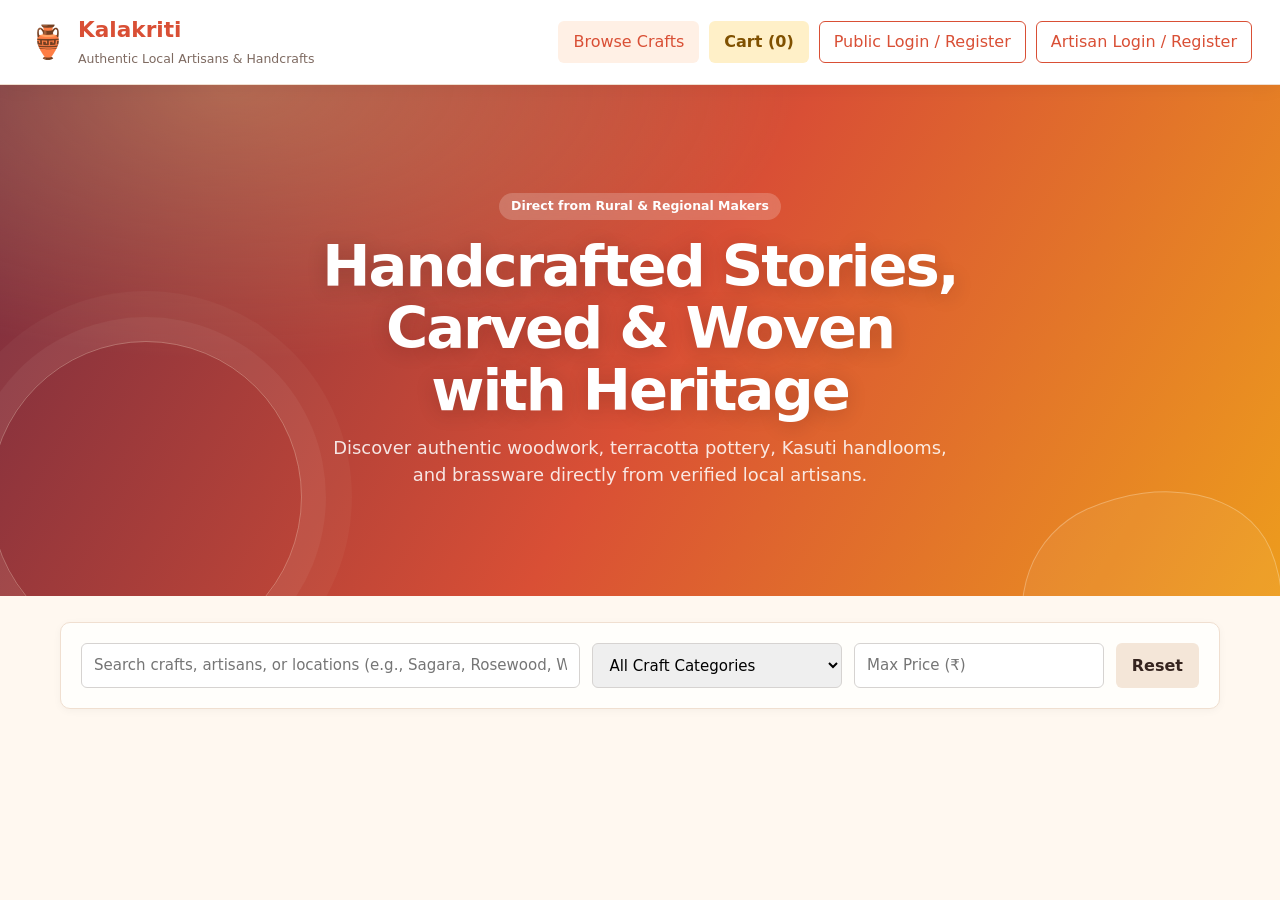
<file: frontend/index.html>
<!DOCTYPE html>
<html lang="en">
<head>
  <meta charset="UTF-8" />
  <meta name="viewport" content="width=device-width, initial-scale=1.0" />
  <title>Kalakriti | Local Artisan & Handcraft Marketplace</title>
  <link rel="stylesheet" href="css/style.css" />
</head>
<body>
  <!-- Top Navigation Bar -->
  <header class="navbar">
    <div class="nav-brand" onclick="showSection('marketplace')">
      <span class="brand-icon">🏺</span>
      <div>
        <h1>Kalakriti</h1>
        <small>Authentic Local Artisans & Handcrafts</small>
      </div>
    </div>

    <nav class="nav-links">
      <button class="nav-btn active" id="nav-marketplace" onclick="showSection('marketplace')">Browse Crafts</button>
      <button class="nav-btn hidden" id="nav-artisan" onclick="showSection('artisan-dashboard')">Artisan Studio</button>
      <button class="nav-btn hidden" id="nav-orders" onclick="showSection('customer-orders')">My Orders</button>
      <button class="nav-btn cart-btn" id="nav-cart" onclick="toggleCartDrawer()">
        Cart (<span id="cart-count">0</span>)
      </button>
      <button class="nav-btn primary-outline" id="nav-auth" onclick="openAuthModal()">Public Login / Register</button>
      <button class="nav-btn primary-outline" id="nav-artisan-auth" onclick="openArtisanAuthModal()">Artisan Login / Register</button>
      <div class="user-pill hidden" id="user-pill">
        <span id="user-greeting"></span>
        <button class="btn-sm btn-danger" onclick="logoutUser()">Logout</button>
      </div>
    </nav>
  </header>

  <!-- Hero Banner -->
  <section class="hero" id="hero-banner">
    <div class="hero-content">
      <span class="badge">Direct from Rural & Regional Makers</span>
      <h2>Handcrafted Stories, Carved & Woven with Heritage</h2>
      <p>Discover authentic woodwork, terracotta pottery, Kasuti handlooms, and brassware directly from verified local artisans.</p>
    </div>
  </section>

  <!-- SECTION 1: CUSTOMER / PUBLIC MARKETPLACE FLOW -->
  <main class="container" id="section-marketplace">
    <!-- Search & Filter Bar (Matches Flowchart: Browse -> Search / Filter Products) -->
    <div class="filter-bar card">
      <input type="text" id="search-input" placeholder="Search crafts, artisans, or locations (e.g., Sagara, Rosewood, Warli)..." oninput="loadProducts()" />
      <select id="category-filter" onchange="loadProducts()">
        <option value="All">All Craft Categories</option>
        <option value="Woodwork">Woodwork</option>
        <option value="Pottery">Pottery & Terracotta</option>
        <option value="Textiles">Handloom & Textiles</option>
        <option value="Metalwork">Brass & Metalwork</option>
        <option value="Bamboo & Cane">Bamboo & Cane</option>
      </select>
      <input type="number" id="max-price-filter" placeholder="Max Price (₹)" min="0" oninput="loadProducts()" />
      <button class="btn-secondary" onclick="resetFilters()">Reset</button>
    </div>

    <!-- Product Grid -->
    <div id="product-grid" class="product-grid"></div>
  </main>

  <!-- SECTION 2: CUSTOMER ORDERS VIEW -->
  <section class="container hidden" id="section-customer-orders">
    <div class="section-header">
      <h2>My Placed Orders</h2>
      <button class="btn-secondary" onclick="showSection('marketplace')">← Continue Shopping</button>
    </div>
    <div id="customer-orders-list" class="orders-list"></div>
  </section>

  <!-- SECTION 3: ARTISAN STUDIO FLOW (Manage Profile -> Add/Update Products -> Set Price & Availability) -->
  <section class="container hidden" id="section-artisan-dashboard">
    <div class="section-header">
      <h2>Artisan Studio Workspace</h2>
      <span class="badge">Artisan Account</span>
    </div>

    <div class="artisan-grid">
      <!-- Manage Profile -->
      <div class="card">
        <h3>1. Manage Artisan Profile</h3>
        <form id="artisan-profile-form" onsubmit="updateArtisanProfile(event)">
          <label>Full Name / Workshop Name</label>
          <input type="text" id="art-name" required />
          <label>Craft Specialty</label>
          <input type="text" id="art-specialty" placeholder="e.g., Sandalwood Carving, Terracotta" />
          <label>Village / City Location</label>
          <input type="text" id="art-location" placeholder="e.g., Puttur, Karnataka" />
          <label>Contact Phone</label>
          <input type="text" id="art-phone" />
          <label>Artisan Story / Bio</label>
          <textarea id="art-bio" rows="3"></textarea>
          <button type="submit" class="btn-primary full-width">Save Profile</button>
        </form>
      </div>

      <!-- Add New Product with Image Storage -->
      <div class="card">
        <h3>2. Add New Handcraft Product</h3>
        <form id="add-product-form" onsubmit="addArtisanProduct(event)">
          <label>Craft Title</label>
          <input type="text" id="prod-title" required placeholder="e.g., Hand-Carved Sandalwood Peacock" />
          <div class="form-row">
            <div>
              <label>Category</label>
              <select id="prod-category">
                <option value="Woodwork">Woodwork</option>
                <option value="Pottery">Pottery</option>
                <option value="Textiles">Textiles</option>
                <option value="Metalwork">Metalwork</option>
                <option value="Bamboo & Cane">Bamboo & Cane</option>
              </select>
            </div>
            <div>
              <label>Price (₹ INR)</label>
              <input type="number" id="prod-price" min="1" step="1" required placeholder="1200" />
            </div>
          </div>
          <div class="form-row">
            <div>
              <label>Available Stock Qty</label>
              <input type="number" id="prod-stock" min="0" value="5" required />
            </div>
            <div>
              <label>Availability Status</label>
              <select id="prod-available">
                <option value="1">Available for Sale</option>
                <option value="0">Out of Stock / Hidden</option>
              </select>
            </div>
          </div>
          <label>Upload Craft Photo (Image Storage)</label>
          <input type="file" id="prod-image-file" accept="image/*" />
          <label>Or External Image URL (Optional)</label>
          <input type="url" id="prod-image-url" placeholder="https://..." />
          <label>Craft Description & Materials</label>
          <textarea id="prod-desc" rows="2" required></textarea>
          <button type="submit" class="btn-primary full-width">Publish Craft</button>
        </form>
      </div>
    </div>

    <!-- Artisan Product Inventory: Update Price & Availability -->
    <div class="card mt-20">
      <h3>3. My Listed Crafts (Update Price, Stock & Availability)</h3>
      <div class="table-responsive">
        <table>
          <thead>
            <tr>
              <th>Photo</th>
              <th>Title</th>
              <th>Category</th>
              <th>Price (₹)</th>
              <th>Stock</th>
              <th>Availability</th>
              <th>Actions</th>
            </tr>
          </thead>
          <tbody id="artisan-products-tbody"></tbody>
        </table>
      </div>
    </div>

    <!-- Incoming Orders for Artisan -->
    <div class="card mt-20">
      <h3>4. Customer Orders for My Crafts</h3>
      <div class="table-responsive">
        <table>
          <thead>
            <tr>
              <th>Order #</th>
              <th>Craft</th>
              <th>Qty</th>
              <th>Subtotal (₹)</th>
              <th>Customer</th>
              <th>Shipping Address</th>
              <th>Status</th>
            </tr>
          </thead>
          <tbody id="artisan-orders-tbody"></tbody>
        </table>
      </div>
    </div>
  </section>

  <!-- PRODUCT DETAILS MODAL (Matches Flowchart: View Product Details -> Add to Cart) -->
  <div class="modal hidden" id="product-detail-modal">
    <div class="modal-content modal-lg">
      <button class="close-btn" onclick="closeProductModal()">×</button>
      <div id="product-detail-body"></div>
    </div>
  </div>

  <!-- PUBLIC LOGIN / CUSTOMER REGISTRATION MODAL -->
  <div class="modal hidden" id="auth-modal">
    <div class="modal-content">
      <button class="close-btn" onclick="closeAuthModal()">×</button>
      <div class="auth-tabs">
        <button class="tab-btn active" id="tab-register" onclick="switchAuthTab('register')">Register to Buy</button>
        <button class="tab-btn" id="tab-login" onclick="switchAuthTab('login')">Public Login</button>
      </div>

      <!-- Login Form -->
      <form id="public-login-form" class="hidden" onsubmit="handlePublicLogin(event)">
        <h3>Sign In to Customer Account</h3>
        <label>Email Address</label>
        <input type="email" id="login-email" required placeholder="Enter your email address" />
        <label>Password</label>
        <input type="password" id="login-password" required placeholder="••••••••" />
        <button type="submit" class="btn-primary full-width">Login</button>
      </form>

      <!-- Register Form -->
      <form id="public-register-form" onsubmit="handlePublicRegister(event)">
        <h3>Create Customer Account</h3>
        <label>Full Name</label>
        <input type="text" id="reg-name" required />
        <label>Email Address</label>
        <input type="email" id="reg-email" required />
        <label>Password</label>
        <input type="password" id="reg-password" minlength="4" required />
        <label>City / Village Location (optional)</label>
        <input type="text" id="reg-location" placeholder="e.g., Puttur, Karnataka" />
        <button type="submit" class="btn-primary full-width">Register & Continue</button>
      </form>
    </div>
  </div>

  <!-- ARTISAN LOGIN / REGISTRATION MODAL -->
  <div class="modal hidden" id="artisan-auth-modal">
    <div class="modal-content">
      <button class="close-btn" onclick="closeArtisanAuthModal()">×</button>
      <div class="auth-tabs">
        <button class="tab-btn active" id="artisan-tab-register" onclick="switchArtisanAuthTab('register')">Artisan Registration</button>
        <button class="tab-btn" id="artisan-tab-login" onclick="switchArtisanAuthTab('login')">Artisan Login</button>
      </div>

      <form id="artisan-login-form" class="hidden" onsubmit="handleArtisanLogin(event)">
        <h3>Sign In to Artisan Studio</h3>
        <label>Email Address</label>
        <input type="email" id="artisan-login-email" required />
        <label>Password</label>
        <input type="password" id="artisan-login-password" required />
        <button type="submit" class="btn-primary full-width">Login to Artisan Studio</button>
      </form>

      <form id="artisan-register-form" onsubmit="handleArtisanRegister(event)">
        <h3>Create an Artisan Account</h3>
        <label>Full Name / Workshop Name</label>
        <input type="text" id="artisan-reg-name" required />
        <label>Email Address</label>
        <input type="email" id="artisan-reg-email" required />
        <label>Password</label>
        <input type="password" id="artisan-reg-password" minlength="4" required />
        <label>Craft Specialty</label>
        <input type="text" id="artisan-reg-specialty" required placeholder="e.g., Wood Carving, Pottery" />
        <label>City / Village Location</label>
        <input type="text" id="artisan-reg-location" />
        <label>Contact Phone (optional)</label>
        <input type="tel" id="artisan-reg-phone" />
        <label>Short Artisan Story (optional)</label>
        <textarea id="artisan-reg-bio" rows="2"></textarea>
        <button type="submit" class="btn-primary full-width">Register & Open Artisan Studio</button>
      </form>
    </div>
  </div>

  <!-- SHOPPING CART & CHECKOUT DRAWER (Matches Flowchart: Add to Cart -> Place Order) -->
  <div class="drawer hidden" id="cart-drawer">
    <div class="drawer-header">
      <h3>Your Craft Cart</h3>
      <button class="close-btn" onclick="toggleCartDrawer()">×</button>
    </div>
    <div id="cart-items-container" class="drawer-body"></div>
    <div class="drawer-footer">
      <div class="cart-total">
        <span>Total Amount:</span>
        <strong id="cart-total-amount">₹0</strong>
      </div>
      <label>Delivery Address</label>
      <textarea id="checkout-address" rows="2" placeholder="Enter full shipping address with PIN code..."></textarea>
      <label>Payment Method</label>
      <select id="checkout-payment">
        <option value="Cash on Delivery" selected>Cash on Delivery</option>
      </select>
      <button class="btn-primary full-width mt-10" onclick="placeOrder()">Place Order</button>
    </div>
  </div>

  <div id="toast" class="toast hidden"></div>

  <script src="js/config.js"></script>
  <script src="js/storefront.js"></script>
</body>
</html>
</file>
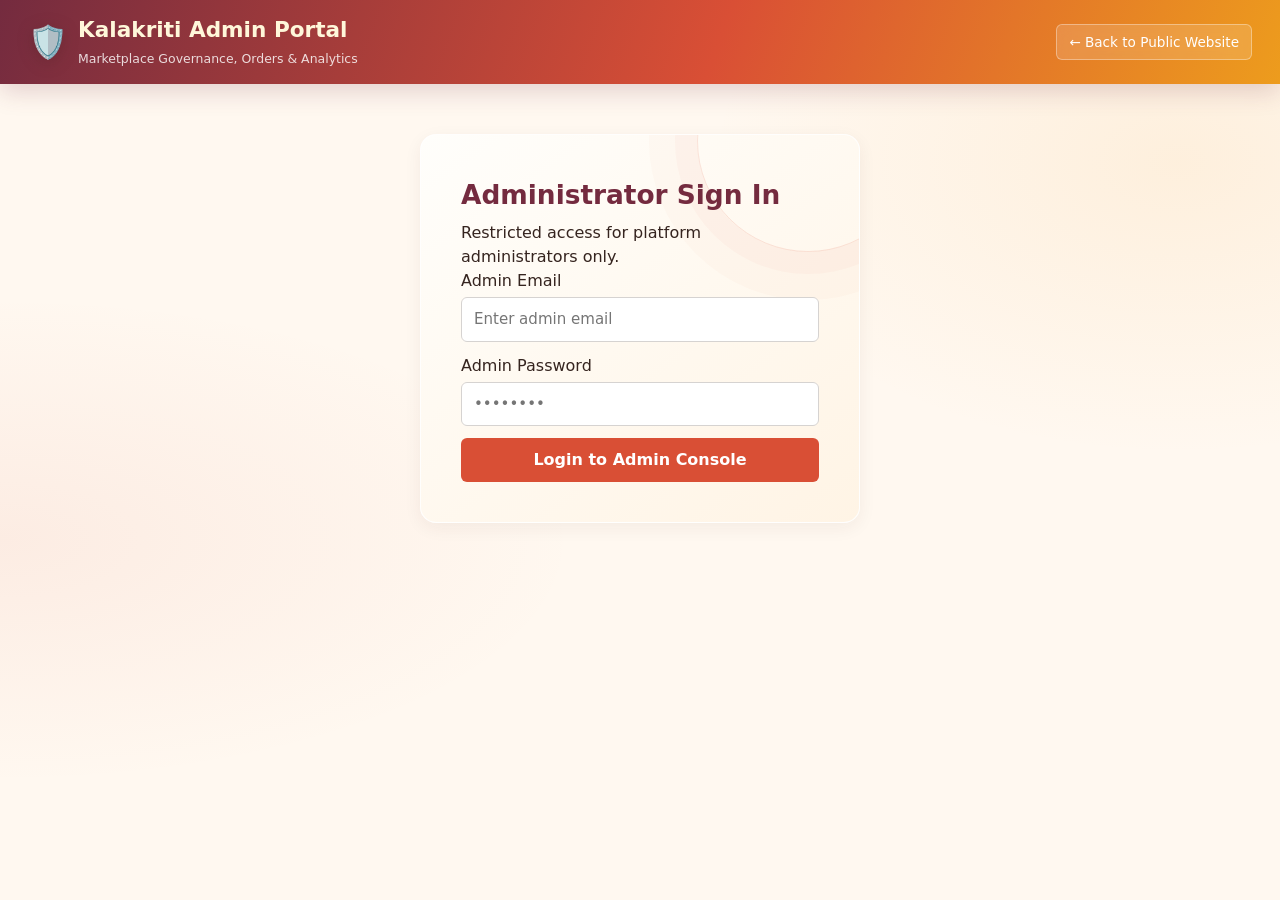
<file: frontend/admin.html>
<!DOCTYPE html>
<html lang="en">
<head>
  <meta charset="UTF-8" />
  <meta name="viewport" content="width=device-width, initial-scale=1.0" />
  <title>Kalakriti Admin Portal | Governance & Reports</title>
  <link rel="stylesheet" href="css/style.css" />
</head>
<body class="admin-body">
  <header class="navbar admin-navbar">
    <div class="nav-brand">
      <span class="brand-icon">🛡️</span>
      <div>
        <h1>Kalakriti Admin Portal</h1>
        <small>Marketplace Governance, Orders & Analytics</small>
      </div>
    </div>
    <div class="nav-links">
      <a href="index.html" class="admin-portal-link">← Back to Public Website</a>
      <button class="btn-sm btn-danger hidden" id="admin-logout-btn" onclick="adminLogout()">Admin Logout</button>
    </div>
  </header>

  <!-- STEP 1: ADMIN LOGIN VIEW (Matches Flowchart: Admin -> Admin Login -> Valid Credentials?) -->
  <main class="container" id="admin-login-section">
    <div class="card auth-card-center">
      <h2>Administrator Sign In</h2>
      <p class="muted">Restricted access for platform administrators only.</p>
      <form onsubmit="handleAdminLogin(event)">
        <label>Admin Email</label>
        <input type="email" id="admin-email" required placeholder="Enter admin email" />
        <label>Admin Password</label>
        <input type="password" id="admin-password" required placeholder="••••••••" />
        <button type="submit" class="btn-primary full-width">Login to Admin Console</button>
      </form>
    </div>
  </main>

  <!-- STEP 2: ADMIN DASHBOARD (Manage Users -> Manage Products -> View & Update Orders -> Generate Reports) -->
  <main class="container hidden" id="admin-dashboard-section">
    <div class="admin-tabs">
      <button class="tab-btn active" onclick="switchAdminTab('reports', this)">📊 Generate Reports</button>
      <button class="tab-btn" onclick="switchAdminTab('users', this)">👥 Manage Users</button>
      <button class="tab-btn" onclick="switchAdminTab('products', this)">🏺 Manage Products</button>
      <button class="tab-btn" onclick="switchAdminTab('orders', this)">📦 View & Update Orders</button>
    </div>

    <!-- TAB 1: GENERATE REPORTS -->
    <section id="admin-tab-reports" class="admin-panel">
      <div class="section-header">
        <h2>Marketplace Performance & Sales Reports</h2>
        <button class="btn-primary" onclick="downloadSalesCSV()">⬇ Export CSV Report</button>
      </div>

      <div class="kpi-grid" id="admin-kpi-grid"></div>

      <div class="artisan-grid mt-20">
        <div class="card">
          <h3>Category Inventory Breakdown</h3>
          <table>
            <thead>
              <tr>
                <th>Craft Category</th>
                <th>Listed Items</th>
                <th>Total Stock Units</th>
              </tr>
            </thead>
            <tbody id="report-category-tbody"></tbody>
          </table>
        </div>

        <div class="card">
          <h3>Artisan Sales Leaderboard</h3>
          <table>
            <thead>
              <tr>
                <th>Artisan</th>
                <th>Location</th>
                <th>Units Sold</th>
                <th>Total Revenue (₹)</th>
              </tr>
            </thead>
            <tbody id="report-artisan-tbody"></tbody>
          </table>
        </div>
      </div>
    </section>

    <!-- TAB 2: MANAGE USERS (Artisans & Customers) -->
    <section id="admin-tab-users" class="admin-panel hidden">
      <div class="card">
        <h3>Manage Registered Artisans & Customers</h3>
        <div class="table-responsive">
          <table>
            <thead>
              <tr>
                <th>ID</th>
                <th>Name</th>
                <th>Email</th>
                <th>Role</th>
                <th>Location / Specialty</th>
                <th>Status</th>
                <th>Action</th>
              </tr>
            </thead>
            <tbody id="admin-users-tbody"></tbody>
          </table>
        </div>
      </div>
    </section>

    <!-- TAB 3: MANAGE PRODUCTS -->
    <section id="admin-tab-products" class="admin-panel hidden">
      <div class="card">
        <h3>Add Handcraft Listing</h3>
        <p class="muted">Product IDs are generated automatically and cannot be changed.</p>
        <form id="admin-add-product-form" onsubmit="adminAddProduct(event)">
          <label>Artisan</label>
          <select id="admin-new-artisan" required>
            <option value="">Select an artisan</option>
          </select>
          <div class="form-row">
            <div>
              <label>Craft Title</label>
              <input type="text" id="admin-new-title" required />
            </div>
            <div>
              <label>Category</label>
              <input type="text" id="admin-new-category" required />
            </div>
          </div>
          <div class="form-row">
            <div>
              <label>Price (₹)</label>
              <input type="number" id="admin-new-price" min="0.01" step="0.01" required />
            </div>
            <div>
              <label>Stock</label>
              <input type="number" id="admin-new-stock" min="0" step="1" value="1" required />
            </div>
          </div>
          <div class="form-row">
            <div>
              <label>Availability</label>
              <select id="admin-new-availability">
                <option value="1">Available</option>
                <option value="0">Unavailable</option>
              </select>
            </div>
            <div>
              <label>Photo URL (optional if uploading)</label>
              <input type="url" id="admin-new-image-url" />
            </div>
          </div>
          <label>Upload Photo</label>
          <input type="file" id="admin-new-image-file" accept="image/*" />
          <label>Description</label>
          <textarea id="admin-new-description" rows="3"></textarea>
          <button type="submit" class="btn-primary">Add Product</button>
        </form>
      </div>

      <div class="card mt-20">
        <h3>All Handcraft Listings Moderation</h3>
        <div class="table-responsive">
          <table>
            <thead>
              <tr>
                <th>ID</th>
                <th>Photo</th>
                <th>Craft Title</th>
                <th>Artisan</th>
                <th>Category</th>
                <th>Price (₹)</th>
                <th>Stock</th>
                <th>Availability</th>
                <th>Actions</th>
              </tr>
            </thead>
            <tbody id="admin-products-tbody"></tbody>
          </table>
        </div>
      </div>
    </section>

    <!-- TAB 4: VIEW AND UPDATE ORDERS -->
    <section id="admin-tab-orders" class="admin-panel hidden">
      <div class="card">
        <h3>Customer Orders & Fulfillment Status</h3>
        <div class="table-responsive">
          <table>
            <thead>
              <tr>
                <th>Order ID</th>
                <th>Customer</th>
                <th>Items Ordered</th>
                <th>Total (₹)</th>
                <th>Shipping Address</th>
                <th>Current Status</th>
                <th>Update Status</th>
              </tr>
            </thead>
            <tbody id="admin-orders-tbody"></tbody>
          </table>
        </div>
      </div>
    </section>
  </main>

  <div id="toast" class="toast hidden"></div>

  <script src="js/config.js"></script>
  <script src="js/admin.js"></script>
</body>
</html>
</file>
<file: frontend/css/style.css>
:root {
  --primary: #d94f35;
  --primary-dark: #b83c29;
  --accent: #d99016;
  --secondary: #16877d;
  --bg: #fff8f0;
  --card-bg: #fffefb;
  --text: #35241f;
  --muted: #7e6a61;
  --border: #f0dfd0;
  --admin-nav: #1e293b;
}

* {
  box-sizing: border-box;
  margin: 0;
  padding: 0;
  font-family: "Segoe UI", system-ui, -apple-system, sans-serif;
}

body {
  background-color: var(--bg);
  color: var(--text);
  line-height: 1.5;
}

.hidden {
  display: none !important;
}

button, input, select, textarea {
  font: inherit;
}

button {
  transition: background-color 0.2s ease, color 0.2s ease, border-color 0.2s ease, transform 0.2s ease, box-shadow 0.2s ease;
}

button:focus-visible, input:focus-visible, select:focus-visible, textarea:focus-visible {
  outline: 3px solid rgba(217, 144, 22, 0.5);
  outline-offset: 2px;
}

/* Navbar */
.navbar {
  background: #fff;
  border-bottom: 1px solid var(--border);
  padding: 14px 28px;
  display: flex;
  justify-content: space-between;
  align-items: center;
  flex-wrap: wrap;
  gap: 12px;
  position: sticky;
  top: 0;
  z-index: 100;
  box-shadow: 0 4px 18px rgba(41, 37, 36, 0.04);
}

.admin-navbar {
  background: var(--admin-nav);
  color: #fff;
}

.nav-brand {
  display: flex;
  align-items: center;
  gap: 10px;
  cursor: pointer;
}

.brand-icon {
  font-size: 2rem;
}

.nav-brand h1 {
  font-size: 1.35rem;
  color: var(--primary);
}

.admin-navbar .nav-brand h1 {
  color: #fbbf24;
}

.nav-brand small {
  color: var(--muted);
  font-size: 0.78rem;
}

.admin-navbar .nav-brand small {
  color: #cbd5e1;
}

.nav-links {
  display: flex;
  align-items: center;
  gap: 10px;
  flex-wrap: wrap;
}

.nav-btn {
  background: transparent;
  border: 1px solid transparent;
  padding: 8px 14px;
  border-radius: 6px;
  cursor: pointer;
  font-weight: 500;
  color: var(--text);
}

.nav-btn.active, .nav-btn:hover {
  background: #fff0e5;
  color: var(--primary);
}

.nav-btn:hover, .btn-primary:hover, .btn-secondary:hover {
  transform: translateY(-2px);
}

.primary-outline {
  border-color: var(--primary);
  color: var(--primary);
}

.cart-btn {
  background: #fff0c8;
  color: #805100;
  font-weight: 600;
}

.admin-portal-link {
  text-decoration: none;
  font-size: 0.85rem;
  padding: 7px 12px;
  border-radius: 6px;
  background: #1e293b;
  color: #fff;
}

.admin-navbar .admin-portal-link {
  background: #334155;
}

.user-pill {
  display: flex;
  align-items: center;
  gap: 8px;
  background: #fff0e5;
  padding: 5px 12px;
  border-radius: 20px;
  font-size: 0.88rem;
  font-weight: 600;
}

/* Hero */
.hero {
  position: relative;
  isolation: isolate;
  overflow: hidden;
  background:
    radial-gradient(ellipse at 18% 0%, rgba(255, 225, 133, 0.3), transparent 38%),
    linear-gradient(120deg, #742b3f 0%, #d94f35 52%, #ed9c1d 100%);
  color: #fff;
  padding: clamp(64px, 9vw, 108px) 28px;
  text-align: center;
}

.hero::before, .hero::after {
  content: "";
  position: absolute;
  z-index: -1;
  pointer-events: none;
}

.hero::before {
  width: 310px;
  height: 310px;
  left: max(-100px, calc(50% - 650px));
  top: 50%;
  border: 1px solid rgba(255, 246, 220, 0.3);
  border-radius: 50%;
  box-shadow: 0 0 0 24px rgba(255, 246, 220, 0.05), 0 0 0 50px rgba(255, 246, 220, 0.035);
  animation: ornament-drift 9s ease-in-out infinite;
}

.hero::after {
  width: 260px;
  height: 260px;
  right: max(-70px, calc(50% - 650px));
  bottom: -155px;
  border: 1px solid rgba(255, 246, 220, 0.3);
  border-radius: 42% 58% 64% 36% / 43% 42% 58% 57%;
  background: rgba(255, 246, 220, 0.06);
  transform: rotate(-24deg);
  animation: ornament-turn 18s linear infinite;
}

.hero-content {
  position: relative;
  z-index: 1;
  max-width: 720px;
  margin: 0 auto;
  animation: rise-in 0.8s cubic-bezier(0.2, 0.7, 0.2, 1) both;
}

.hero h2 {
  max-width: 800px;
  margin: 16px auto 12px;
  font-size: clamp(2.15rem, 5vw, 3.6rem);
  line-height: 1.08;
  letter-spacing: -0.035em;
  text-wrap: balance;
  text-shadow: 0 3px 20px rgba(40, 16, 8, 0.2);
}

.hero p {
  max-width: 620px;
  margin: 0 auto;
  color: rgba(255, 255, 255, 0.86);
  font-size: clamp(1rem, 1.7vw, 1.12rem);
  animation: rise-in 0.8s 0.15s cubic-bezier(0.2, 0.7, 0.2, 1) both;
}

.badge {
  display: inline-block;
  background: rgba(255, 255, 255, 0.2);
  padding: 4px 12px;
  border-radius: 99px;
  font-size: 0.78rem;
  font-weight: 600;
  backdrop-filter: blur(8px);
}

.section-header .badge {
  background: #ffedb5;
  color: #75420b;
}

/* Container & Cards */
.container {
  max-width: 1200px;
  margin: 26px auto;
  padding: 0 20px;
}

.card {
  background: var(--card-bg);
  border: 1px solid var(--border);
  border-radius: 10px;
  padding: 20px;
  box-shadow: 0 2px 8px rgba(0, 0, 0, 0.04);
  transition: box-shadow 0.25s ease, transform 0.25s ease;
}

.mt-10 { margin-top: 10px; }
.mt-20 { margin-top: 20px; }

/* Filter Bar */
.filter-bar {
  display: grid;
  grid-template-columns: 2fr 1fr 1fr auto;
  gap: 12px;
  margin-bottom: 24px;
  animation: rise-in 0.55s 0.1s both;
}

input, select, textarea {
  width: 100%;
  padding: 10px 12px;
  border: 1px solid #d6d3d1;
  border-radius: 6px;
  font-size: 0.94rem;
  margin-top: 4px;
  margin-bottom: 12px;
}

.filter-bar input, .filter-bar select {
  margin: 0;
}

/* Buttons */
.btn-primary {
  background: var(--primary);
  color: #fff;
  border: none;
  padding: 10px 16px;
  border-radius: 6px;
  cursor: pointer;
  font-weight: 600;
}

.btn-primary:hover {
  background: var(--primary-dark);
  box-shadow: 0 6px 16px rgba(184, 60, 41, 0.24);
}

.btn-secondary {
  background: #f4e6d8;
  color: var(--text);
  border: none;
  padding: 10px 16px;
  border-radius: 6px;
  cursor: pointer;
  font-weight: 600;
}

.btn-secondary:hover {
  background: #fbe0c3;
}

.btn-danger {
  background: #dc2626;
  color: #fff;
  border: none;
  padding: 6px 10px;
  border-radius: 5px;
  cursor: pointer;
}

.btn-sm {
  padding: 5px 10px;
  font-size: 0.82rem;
  border-radius: 5px;
  cursor: pointer;
}

.full-width {
  width: 100%;
}

/* Product Grid */
.product-grid {
  display: grid;
  grid-template-columns: repeat(auto-fill, minmax(270px, 1fr));
  gap: 22px;
}

.product-card {
  background: var(--card-bg);
  border: 1px solid var(--border);
  border-radius: 10px;
  overflow: hidden;
  display: flex;
  flex-direction: column;
  box-shadow: 0 3px 12px rgba(41, 37, 36, 0.045);
  animation: card-arrive 0.55s cubic-bezier(0.2, 0.7, 0.2, 1) both;
  transition: transform 0.25s ease, box-shadow 0.25s ease, border-color 0.25s ease;
}

.product-card:nth-child(2) { animation-delay: 60ms; }
.product-card:nth-child(3) { animation-delay: 120ms; }
.product-card:nth-child(4) { animation-delay: 180ms; }
.product-card:nth-child(5) { animation-delay: 240ms; }
.product-card:nth-child(6) { animation-delay: 300ms; }
.product-card:nth-child(7) { animation-delay: 360ms; }
.product-card:nth-child(8) { animation-delay: 420ms; }

.product-card:hover {
  transform: translateY(-7px);
  border-color: rgba(217, 79, 53, 0.3);
  box-shadow: 0 16px 32px rgba(63, 35, 25, 0.13);
}

.product-img {
  transition: transform 0.6s cubic-bezier(0.2, 0.7, 0.2, 1), filter 0.3s ease;
}

.product-card:hover .product-img {
  transform: scale(1.055);
  filter: saturate(1.08);
}

.product-img {
  width: 100%;
  height: 200px;
  object-fit: cover;
  background: #f5f5f4;
}

.product-body {
  padding: 16px;
  display: flex;
  flex-direction: column;
  flex: 1;
}

.product-cat {
  font-size: 0.75rem;
  text-transform: uppercase;
  letter-spacing: 0.05em;
  color: var(--accent);
  font-weight: 700;
}

.product-title {
  font-size: 1.08rem;
  margin: 4px 0;
}

.product-artisan {
  font-size: 0.84rem;
  color: var(--muted);
  margin-bottom: 10px;
}

.product-footer {
  margin-top: auto;
  display: flex;
  justify-content: space-between;
  align-items: center;
  padding-top: 12px;
  border-top: 1px solid var(--border);
}

.price-tag {
  font-size: 1.15rem;
  font-weight: 700;
  color: var(--primary);
}

.card-actions {
  display: flex;
  gap: 6px;
}

/* Artisan & Admin Grids */
.artisan-grid {
  display: grid;
  grid-template-columns: 1fr 1fr;
  gap: 20px;
}

.form-row {
  display: grid;
  grid-template-columns: 1fr 1fr;
  gap: 12px;
}

.section-header {
  display: flex;
  justify-content: space-between;
  align-items: center;
  margin-bottom: 18px;
}

/* Tables */
.table-responsive {
  overflow-x: auto;
}

table {
  width: 100%;
  border-collapse: collapse;
  margin-top: 12px;
}

th, td {
  text-align: left;
  padding: 10px 12px;
  border-bottom: 1px solid var(--border);
  font-size: 0.9rem;
}

th {
  background: #f5f5f4;
  font-weight: 600;
}

.thumb-sm {
  width: 48px;
  height: 48px;
  object-fit: cover;
  border-radius: 6px;
}

/* Modals & Drawers */
.modal {
  position: fixed;
  inset: 0;
  background: rgba(0, 0, 0, 0.55);
  display: flex;
  align-items: center;
  justify-content: center;
  z-index: 200;
  padding: 16px;
}

.modal-content {
  background: #fff;
  border-radius: 12px;
  padding: 24px;
  width: 100%;
  max-width: 440px;
  position: relative;
  max-height: 90vh;
  overflow-y: auto;
}

.modal:not(.hidden) .modal-content {
  animation: modal-arrive 0.25s cubic-bezier(0.2, 0.7, 0.2, 1) both;
}

.modal-lg {
  max-width: 1020px;
}

.modal-content.modal-lg {
  padding: clamp(20px, 4vw, 38px);
  border: 1px solid rgba(255, 255, 255, 0.85);
  border-radius: 24px;
  background: linear-gradient(145deg, #fffefb 0%, #fff7eb 100%);
  box-shadow: 0 28px 90px rgba(52, 29, 19, 0.3);
}

.product-detail-layout {
  display: grid;
  grid-template-columns: minmax(0, 1.05fr) minmax(0, 0.95fr);
  align-items: center;
  gap: clamp(24px, 4vw, 48px);
}

.detail-visual {
  position: relative;
  padding: 10px;
  border-radius: 24px;
  background: linear-gradient(145deg, #ffd78b, #f28a59 52%, #dc4e42);
  box-shadow: 0 18px 36px rgba(160, 74, 37, 0.2);
  transform: rotate(-1deg);
  transition: transform 0.35s ease, box-shadow 0.35s ease;
}

.detail-visual:hover {
  transform: rotate(0) translateY(-3px);
  box-shadow: 0 24px 44px rgba(160, 74, 37, 0.25);
}

.detail-image-frame {
  position: relative;
  aspect-ratio: 4 / 4.5;
  max-height: 580px;
  overflow: hidden;
  border: 1px solid rgba(255, 255, 255, 0.65);
  border-radius: 17px;
  background: #f7e7d4;
}

.detail-image-frame::after {
  position: absolute;
  inset: 45% 0 0;
  background: linear-gradient(transparent, rgba(42, 24, 18, 0.55));
  content: "";
  pointer-events: none;
}

.detail-image-frame.image-unavailable::after {
  display: none;
}

.detail-image-fallback {
  position: absolute;
  inset: 0;
  display: grid;
  align-content: center;
  justify-items: center;
  gap: 12px;
  overflow: hidden;
  padding: 24px;
  background:
    radial-gradient(circle at 50% 40%, rgba(255, 246, 218, 0.95), transparent 38%),
    linear-gradient(145deg, #ffe6ae, #f8a276 58%, #e87562);
  color: #683526;
  text-align: center;
}

.detail-image-fallback::before {
  position: absolute;
  width: 220px;
  height: 220px;
  border: 1px solid rgba(126, 62, 37, 0.2);
  border-radius: 50%;
  box-shadow: 0 0 0 24px rgba(255, 255, 255, 0.12), 0 0 0 50px rgba(255, 255, 255, 0.1);
  content: "";
}

.detail-image-fallback > * {
  position: relative;
}

.detail-fallback-icon {
  font-size: clamp(4.5rem, 10vw, 7rem);
  line-height: 1;
  filter: drop-shadow(0 10px 12px rgba(110, 53, 34, 0.18));
}

.detail-image-fallback strong {
  font-size: 1.15rem;
}

.detail-image-fallback small {
  color: #81533d;
  font-size: 0.82rem;
}

.detail-image {
  display: block;
  width: 100%;
  height: 100%;
  min-height: 320px;
  object-fit: cover;
  animation: image-arrive 0.75s cubic-bezier(0.2, 0.7, 0.2, 1) both;
  transition: transform 0.7s cubic-bezier(0.2, 0.7, 0.2, 1), filter 0.4s ease;
}

.detail-visual:hover .detail-image {
  transform: scale(1.055);
  filter: saturate(1.12);
}

.detail-image-caption {
  position: absolute;
  z-index: 1;
  right: 20px;
  bottom: 20px;
  left: 20px;
  overflow: hidden;
  color: #fff;
  font-size: 0.9rem;
  font-weight: 600;
  text-overflow: ellipsis;
  text-shadow: 0 1px 5px rgba(0, 0, 0, 0.3);
  white-space: nowrap;
}

.detail-copy {
  display: grid;
  align-content: center;
  gap: 16px;
}

.detail-category {
  justify-self: start;
  padding: 6px 12px;
  border: 1px solid #f6d29a;
  border-radius: 999px;
  background: #fff1d7;
  color: #945813;
  font-size: 0.73rem;
  font-weight: 800;
  letter-spacing: 0.09em;
  text-transform: uppercase;
}

.detail-title {
  color: #39221c;
  font-size: clamp(1.8rem, 3.2vw, 2.7rem);
  line-height: 1.08;
  letter-spacing: -0.035em;
  text-wrap: balance;
}

.detail-price-row {
  display: flex;
  align-items: center;
  justify-content: space-between;
  gap: 14px;
  padding: 14px 16px;
  border: 1px solid #f6e1bf;
  border-radius: 15px;
  background: linear-gradient(110deg, #fff0d6, #fff8e9);
}

.detail-price-note {
  color: #80634d;
  font-size: 0.88rem;
  font-weight: 600;
}

.detail-price {
  margin: 0;
  color: var(--primary);
  font-size: 1.65rem;
}

.detail-story {
  padding: 16px 18px;
  border-left: 4px solid var(--accent);
  border-radius: 4px 14px 14px 4px;
  background: linear-gradient(110deg, #fff4e5, #fffaf3);
}

.detail-story-label {
  display: block;
  margin-bottom: 6px;
  color: #a06416;
  font-size: 0.7rem;
  font-weight: 800;
  letter-spacing: 0.12em;
}

.detail-description {
  color: #5e4a40;
  font-size: 0.98rem;
  line-height: 1.75;
}

.detail-meta-grid {
  display: grid;
  grid-template-columns: repeat(3, minmax(0, 1fr));
  gap: 9px;
}

.detail-meta-item {
  min-width: 0;
  padding: 12px;
  border: 1px solid #f0e2d5;
  border-radius: 13px;
  background: rgba(255, 255, 255, 0.82);
}

.detail-meta-item span {
  display: block;
  margin-bottom: 5px;
  color: var(--muted);
  font-size: 0.7rem;
  font-weight: 700;
  letter-spacing: 0.04em;
  text-transform: uppercase;
}

.detail-meta-item strong {
  display: block;
  overflow-wrap: anywhere;
  color: #433027;
  font-size: 0.84rem;
  line-height: 1.35;
}

.btn-primary.detail-add-button {
  padding: 14px 18px;
  border-radius: 12px;
  background: linear-gradient(110deg, var(--primary), #ed793b);
  box-shadow: 0 9px 20px rgba(217, 79, 53, 0.2);
  font-size: 1rem;
}

.btn-primary.detail-add-button:hover {
  background: linear-gradient(110deg, var(--primary-dark), #d95f2d);
  box-shadow: 0 12px 24px rgba(184, 60, 41, 0.28);
}

.close-btn {
  position: absolute;
  top: 12px;
  right: 16px;
  background: none;
  border: none;
  font-size: 1.6rem;
  cursor: pointer;
  color: var(--muted);
}

.auth-tabs, .admin-tabs {
  display: flex;
  gap: 8px;
  margin-bottom: 16px;
  border-bottom: 1px solid var(--border);
  padding-bottom: 10px;
}

.tab-btn {
  padding: 8px 14px;
  border: 1px solid var(--border);
  background: #f5f5f4;
  border-radius: 6px;
  cursor: pointer;
  font-weight: 600;
}

.tab-btn.active {
  background: var(--primary);
  color: #fff;
  border-color: var(--primary);
}

.demo-credentials {
  margin-top: 14px;
  padding: 10px;
  background: #fef3c7;
  border-radius: 6px;
  font-size: 0.84rem;
}

.auth-card-center {
  max-width: 440px;
  margin: 50px auto;
}

/* Drawer */
.drawer {
  position: fixed;
  top: 0;
  right: 0;
  width: 380px;
  max-width: 95vw;
  height: 100vh;
  background: #fff;
  box-shadow: -4px 0 20px rgba(0, 0, 0, 0.15);
  z-index: 250;
  display: flex;
  flex-direction: column;
}

.drawer:not(.hidden) {
  animation: drawer-arrive 0.3s cubic-bezier(0.2, 0.7, 0.2, 1) both;
}

.drawer-header, .drawer-footer {
  padding: 16px 20px;
  border-bottom: 1px solid var(--border);
}

.drawer-footer {
  border-top: 1px solid var(--border);
  border-bottom: none;
  margin-top: auto;
}

.drawer-body {
  padding: 16px 20px;
  overflow-y: auto;
  flex: 1;
}

.cart-item {
  display: flex;
  justify-content: space-between;
  align-items: center;
  padding: 10px 0;
  border-bottom: 1px solid var(--border);
}

.cart-total {
  display: flex;
  justify-content: space-between;
  font-size: 1.1rem;
  margin-bottom: 10px;
}

/* KPI Cards */
.kpi-grid {
  display: grid;
  grid-template-columns: repeat(auto-fit, minmax(180px, 1fr));
  gap: 16px;
}

.kpi-card {
  background: #fff;
  border: 1px solid var(--border);
  border-left: 4px solid var(--primary);
  border-radius: 8px;
  padding: 16px;
}

.kpi-card h4 {
  color: var(--muted);
  font-size: 0.82rem;
  text-transform: uppercase;
}

.kpi-card .kpi-val {
  font-size: 1.6rem;
  font-weight: 700;
  margin-top: 6px;
}

.status-badge {
  padding: 3px 9px;
  border-radius: 99px;
  font-size: 0.78rem;
  font-weight: 600;
  background: #e0f2fe;
  color: #0369a1;
}

.status-active { background: #dcfce7; color: #15803d; }
.status-inactive { background: #fee2e2; color: #b91c1c; }

/* Toast */
.toast {
  position: fixed;
  bottom: 22px;
  left: 50%;
  transform: translateX(-50%);
  background: #1c1917;
  color: #fff;
  padding: 10px 20px;
  border-radius: 8px;
  z-index: 400;
  font-size: 0.92rem;
}

.toast:not(.hidden) {
  animation: toast-arrive 0.25s ease-out both;
}

@keyframes rise-in {
  from { opacity: 0; transform: translateY(18px); }
  to { opacity: 1; transform: translateY(0); }
}

@keyframes card-arrive {
  from { opacity: 0; translate: 0 22px; scale: 0.985; }
  to { opacity: 1; translate: 0 0; scale: 1; }
}

@keyframes image-arrive {
  from { opacity: 0; transform: scale(1.07); }
  to { opacity: 1; transform: scale(1); }
}

@keyframes ornament-drift {
  0%, 100% { transform: translateY(-50%) rotate(-12deg); }
  50% { transform: translateY(calc(-50% - 16px)) rotate(4deg); }
}

@keyframes ornament-turn {
  to { transform: rotate(336deg); }
}

@keyframes modal-arrive {
  from { opacity: 0; transform: translateY(12px) scale(0.98); }
  to { opacity: 1; transform: translateY(0) scale(1); }
}

@keyframes drawer-arrive {
  from { opacity: 0.7; transform: translateX(24px); }
  to { opacity: 1; transform: translateX(0); }
}

@keyframes toast-arrive {
  from { opacity: 0; transform: translate(-50%, 10px); }
  to { opacity: 1; transform: translate(-50%, 0); }
}

@media (prefers-reduced-motion: reduce) {
  *, *::before, *::after {
    animation-duration: 0.01ms !important;
    animation-iteration-count: 1 !important;
    scroll-behavior: auto !important;
    transition-duration: 0.01ms !important;
  }
}

@media (max-width: 768px) {
  .filter-bar, .artisan-grid {
    grid-template-columns: 1fr;
  }

  .product-detail-layout {
    grid-template-columns: 1fr;
    gap: 24px;
  }

  .detail-image-frame {
    aspect-ratio: 16 / 11;
  }

  .detail-image {
    min-height: 240px;
  }
}

@media (max-width: 480px) {
  .detail-meta-grid {
    grid-template-columns: 1fr;
  }
}

/* Admin portal */
.admin-body {
  min-height: 100vh;
  background:
    radial-gradient(ellipse at 92% 18%, rgba(245, 181, 91, 0.13), transparent 28%),
    radial-gradient(ellipse at 0% 60%, rgba(217, 79, 53, 0.07), transparent 32%),
    var(--bg);
}

.admin-navbar {
  background: linear-gradient(110deg, #742b3f 0%, #d94f35 56%, #ed9c1d 100%);
  border-bottom: 0;
  box-shadow: 0 7px 24px rgba(116, 43, 63, 0.2);
}

.admin-navbar .brand-icon {
  filter: drop-shadow(0 3px 8px rgba(69, 27, 24, 0.25));
}

.admin-navbar .nav-brand h1 {
  color: #fff7da;
}

.admin-navbar .nav-brand small {
  color: rgba(255, 255, 255, 0.82);
}

.admin-navbar .admin-portal-link {
  border: 1px solid rgba(255, 255, 255, 0.35);
  background: rgba(255, 255, 255, 0.15);
  backdrop-filter: blur(8px);
  transition: background-color 0.2s ease, transform 0.2s ease;
}

.admin-navbar .admin-portal-link:hover {
  transform: translateY(-2px);
  background: rgba(255, 255, 255, 0.25);
}

.admin-body .container {
  max-width: 1360px;
}

.admin-body .auth-card-center {
  position: relative;
  overflow: hidden;
  padding: clamp(24px, 5vw, 40px);
  border: 1px solid rgba(255, 255, 255, 0.9);
  border-radius: 24px;
  background: linear-gradient(145deg, #fffefb, #fff4e5);
  box-shadow: 0 20px 55px rgba(114, 55, 37, 0.13);
  animation: rise-in 0.6s cubic-bezier(0.2, 0.7, 0.2, 1) both;
}

.admin-body .auth-card-center::before {
  position: absolute;
  top: -105px;
  right: -60px;
  width: 220px;
  height: 220px;
  border: 1px solid rgba(217, 79, 53, 0.15);
  border-radius: 50%;
  box-shadow: 0 0 0 22px rgba(217, 79, 53, 0.035), 0 0 0 48px rgba(217, 79, 53, 0.025);
  content: "";
  pointer-events: none;
}

.admin-body .auth-card-center h2,
.admin-body .auth-card-center p,
.admin-body .auth-card-center form {
  position: relative;
}

.admin-body .auth-card-center h2 {
  margin-bottom: 6px;
  color: #742b3f;
  font-size: 1.65rem;
}

.admin-body #admin-dashboard-section {
  margin-top: 30px;
}

.admin-body .admin-tabs {
  display: grid;
  grid-template-columns: repeat(auto-fit, minmax(190px, 1fr));
  gap: 10px;
  margin-bottom: 24px;
  padding: 10px;
  border: 1px solid rgba(240, 223, 208, 0.9);
  border-radius: 18px;
  background: rgba(255, 254, 251, 0.92);
  box-shadow: 0 8px 24px rgba(73, 42, 27, 0.07);
}

.admin-body .admin-tabs .tab-btn {
  min-height: 46px;
  border-color: transparent;
  border-radius: 12px;
  background: transparent;
  color: #76594b;
}

.admin-body .admin-tabs .tab-btn:not(.active):hover {
  transform: translateY(-2px);
  background: #fff0e5;
  color: var(--primary);
}

.admin-body .admin-tabs .tab-btn.active {
  border-color: transparent;
  background: linear-gradient(110deg, #d94f35, #ed793b);
  box-shadow: 0 6px 16px rgba(217, 79, 53, 0.22);
}

.admin-body .admin-panel {
  animation: rise-in 0.4s cubic-bezier(0.2, 0.7, 0.2, 1) both;
}

.admin-body .section-header {
  gap: 14px;
  flex-wrap: wrap;
}

.admin-body .section-header h2,
.admin-body .admin-panel > .card h3 {
  color: #543228;
}

.admin-body .card {
  border-radius: 16px;
  box-shadow: 0 5px 18px rgba(63, 39, 27, 0.06);
}

.admin-body .admin-panel > .card + .card {
  animation: rise-in 0.45s 0.08s both;
}

.admin-body .kpi-card {
  position: relative;
  overflow: hidden;
  border: 1px solid #f0dfd0;
  border-left: 4px solid var(--primary);
  border-radius: 15px;
  background: linear-gradient(145deg, #fffefb, #fff8f0);
  box-shadow: 0 5px 16px rgba(63, 39, 27, 0.055);
  animation: card-arrive 0.5s cubic-bezier(0.2, 0.7, 0.2, 1) both;
  transition: transform 0.25s ease, box-shadow 0.25s ease;
}

.admin-body .kpi-card::after {
  position: absolute;
  top: -26px;
  right: -26px;
  width: 90px;
  height: 90px;
  border-radius: 50%;
  background: rgba(217, 79, 53, 0.07);
  content: "";
}

.admin-body .kpi-card:nth-child(2) { border-left-color: #16877d; animation-delay: 60ms; }
.admin-body .kpi-card:nth-child(2)::after { background: rgba(22, 135, 125, 0.09); }
.admin-body .kpi-card:nth-child(3) { border-left-color: #d99016; animation-delay: 120ms; }
.admin-body .kpi-card:nth-child(3)::after { background: rgba(217, 144, 22, 0.1); }
.admin-body .kpi-card:nth-child(4) { border-left-color: #9c62a8; animation-delay: 180ms; }
.admin-body .kpi-card:nth-child(4)::after { background: rgba(156, 98, 168, 0.09); }
.admin-body .kpi-card:nth-child(5) { border-left-color: #4384b7; animation-delay: 240ms; }
.admin-body .kpi-card:nth-child(5)::after { background: rgba(67, 132, 183, 0.09); }

.admin-body .kpi-card:hover {
  transform: translateY(-5px);
  box-shadow: 0 12px 24px rgba(63, 39, 27, 0.11);
}

.admin-body .kpi-card h4,
.admin-body .kpi-card .kpi-val {
  position: relative;
  z-index: 1;
}

.admin-body .kpi-card h4 {
  letter-spacing: 0.04em;
}

.admin-body .kpi-card .kpi-val {
  color: #543228;
}

.admin-body table {
  border-radius: 10px;
}

.admin-body th {
  background: #fff0e5;
  color: #754532;
}

.admin-body tbody tr {
  transition: background-color 0.2s ease;
}

.admin-body tbody tr:hover {
  background: #fff9f2;
}

.admin-body td input,
.admin-body td select {
  margin: 4px 0;
}

@media (max-width: 600px) {
  .admin-body .admin-tabs {
    grid-template-columns: 1fr 1fr;
  }

  .admin-body .admin-tabs .tab-btn {
    padding: 8px;
    font-size: 0.83rem;
  }
}
</file>
